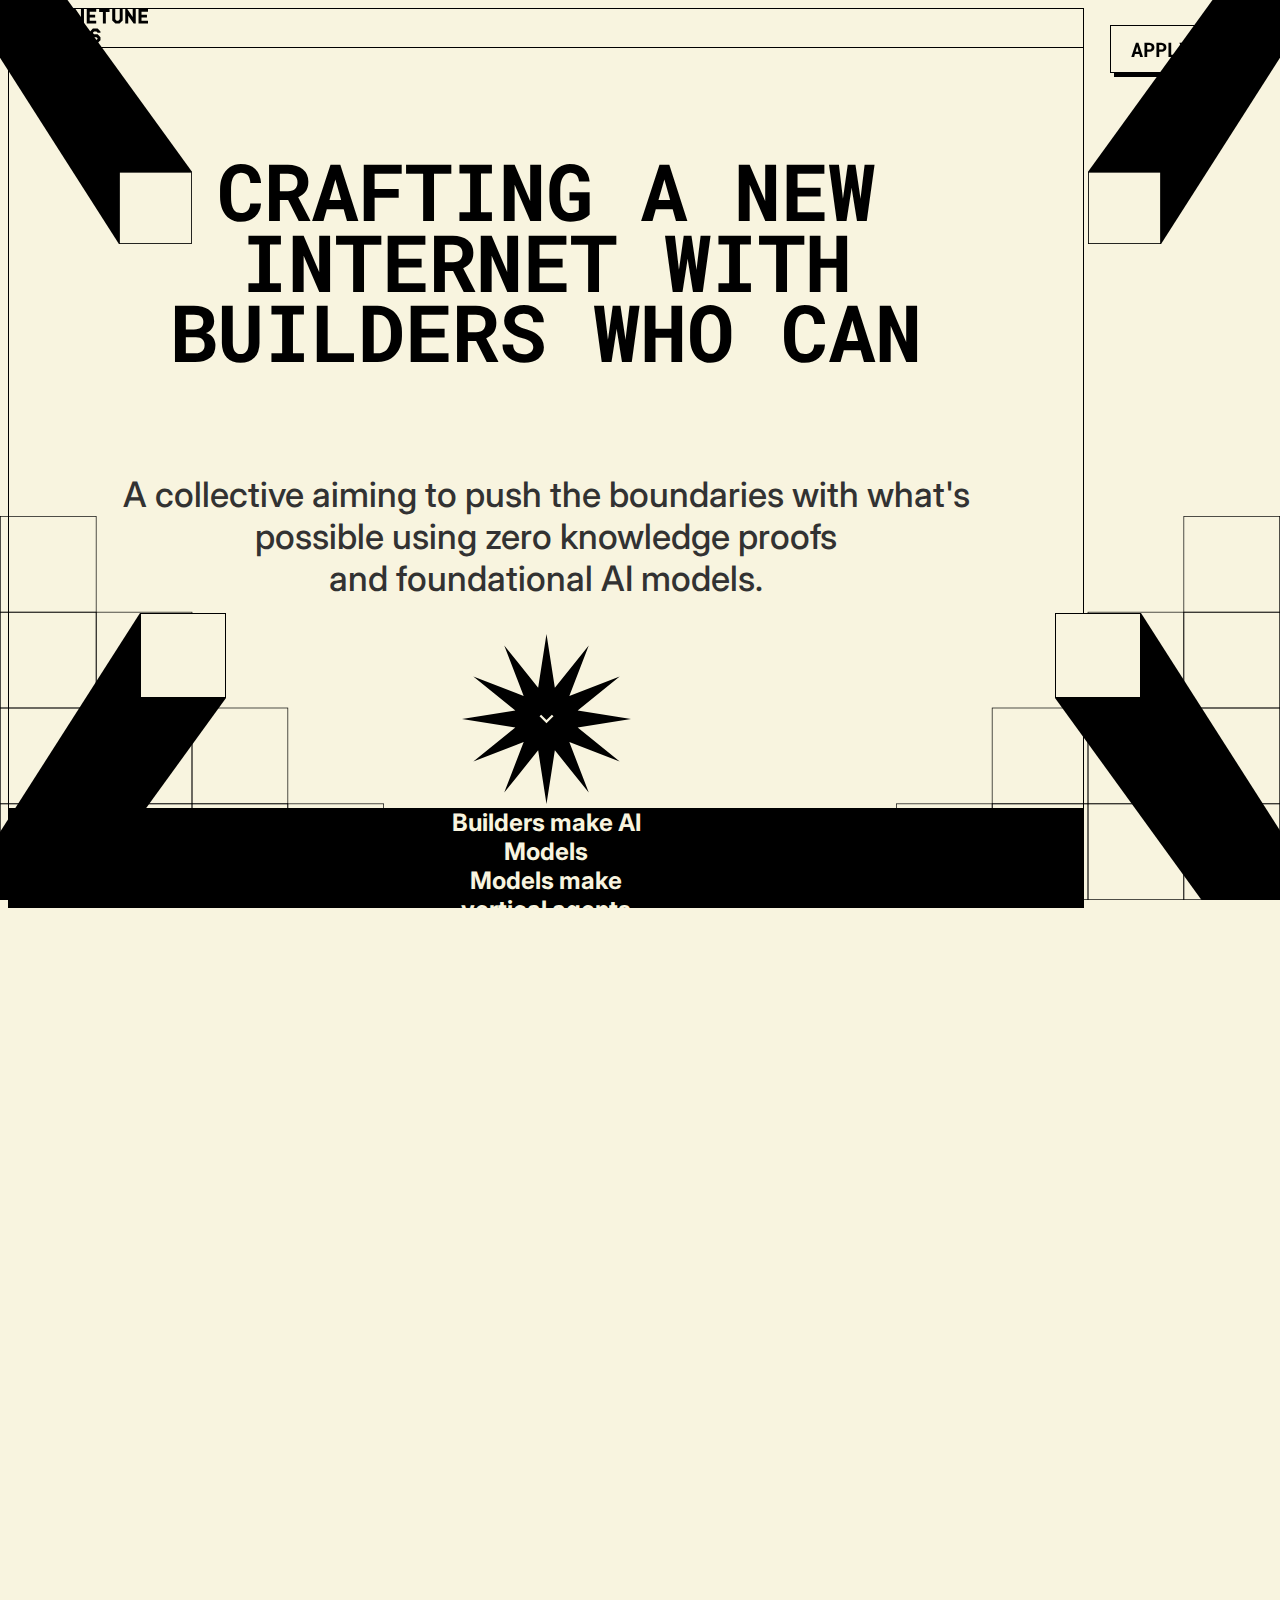
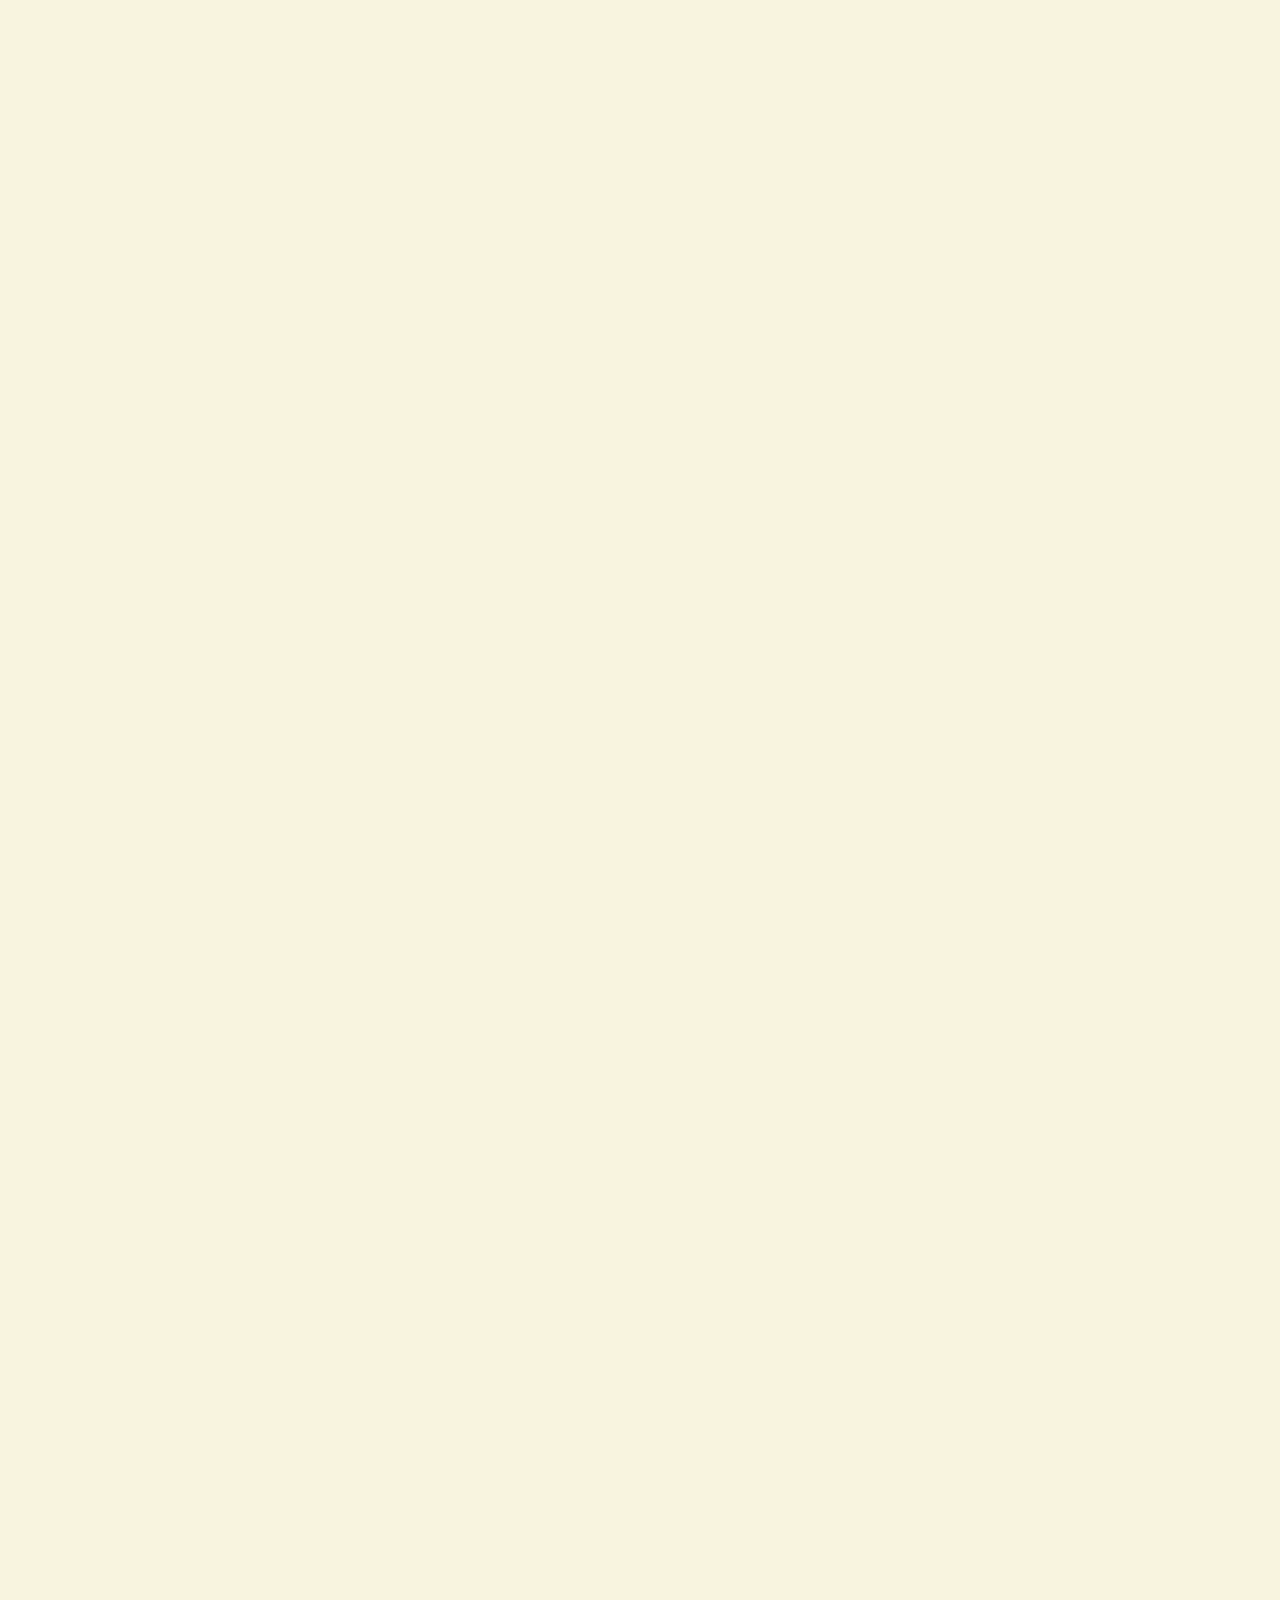
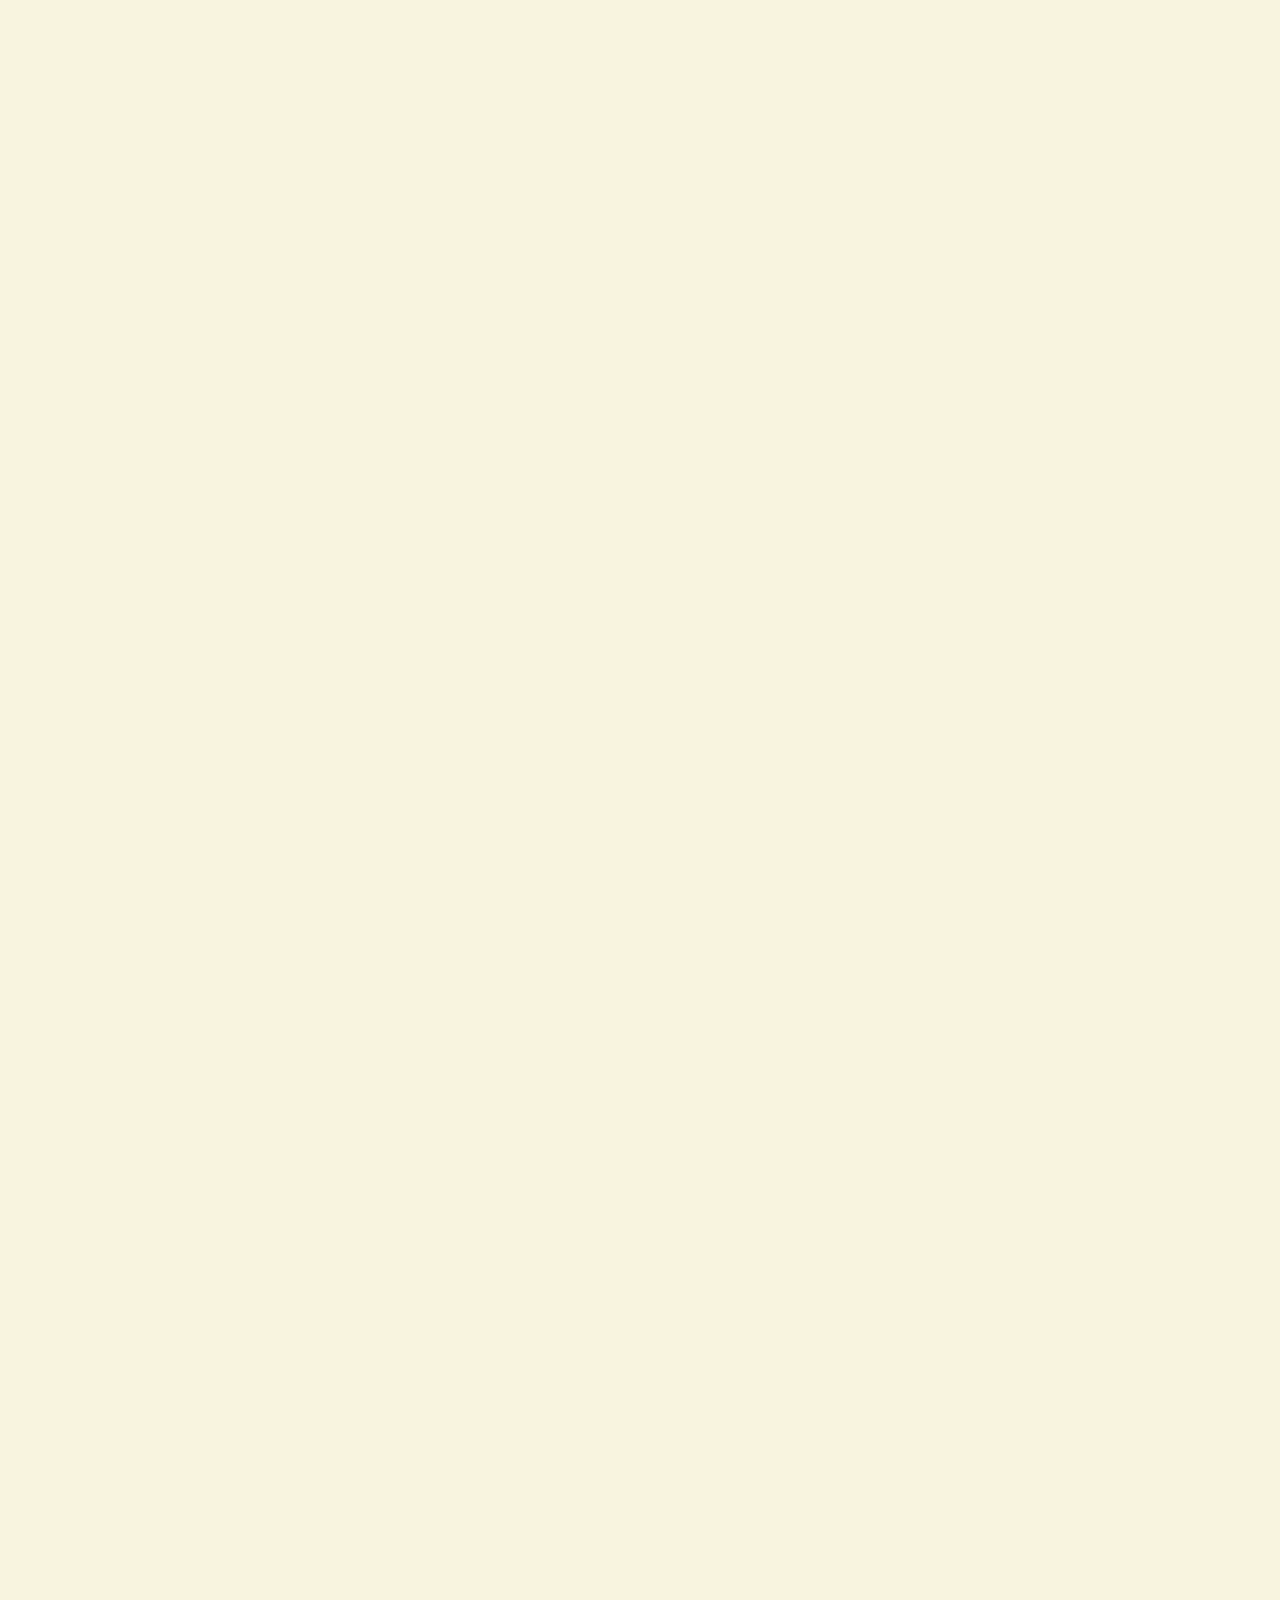
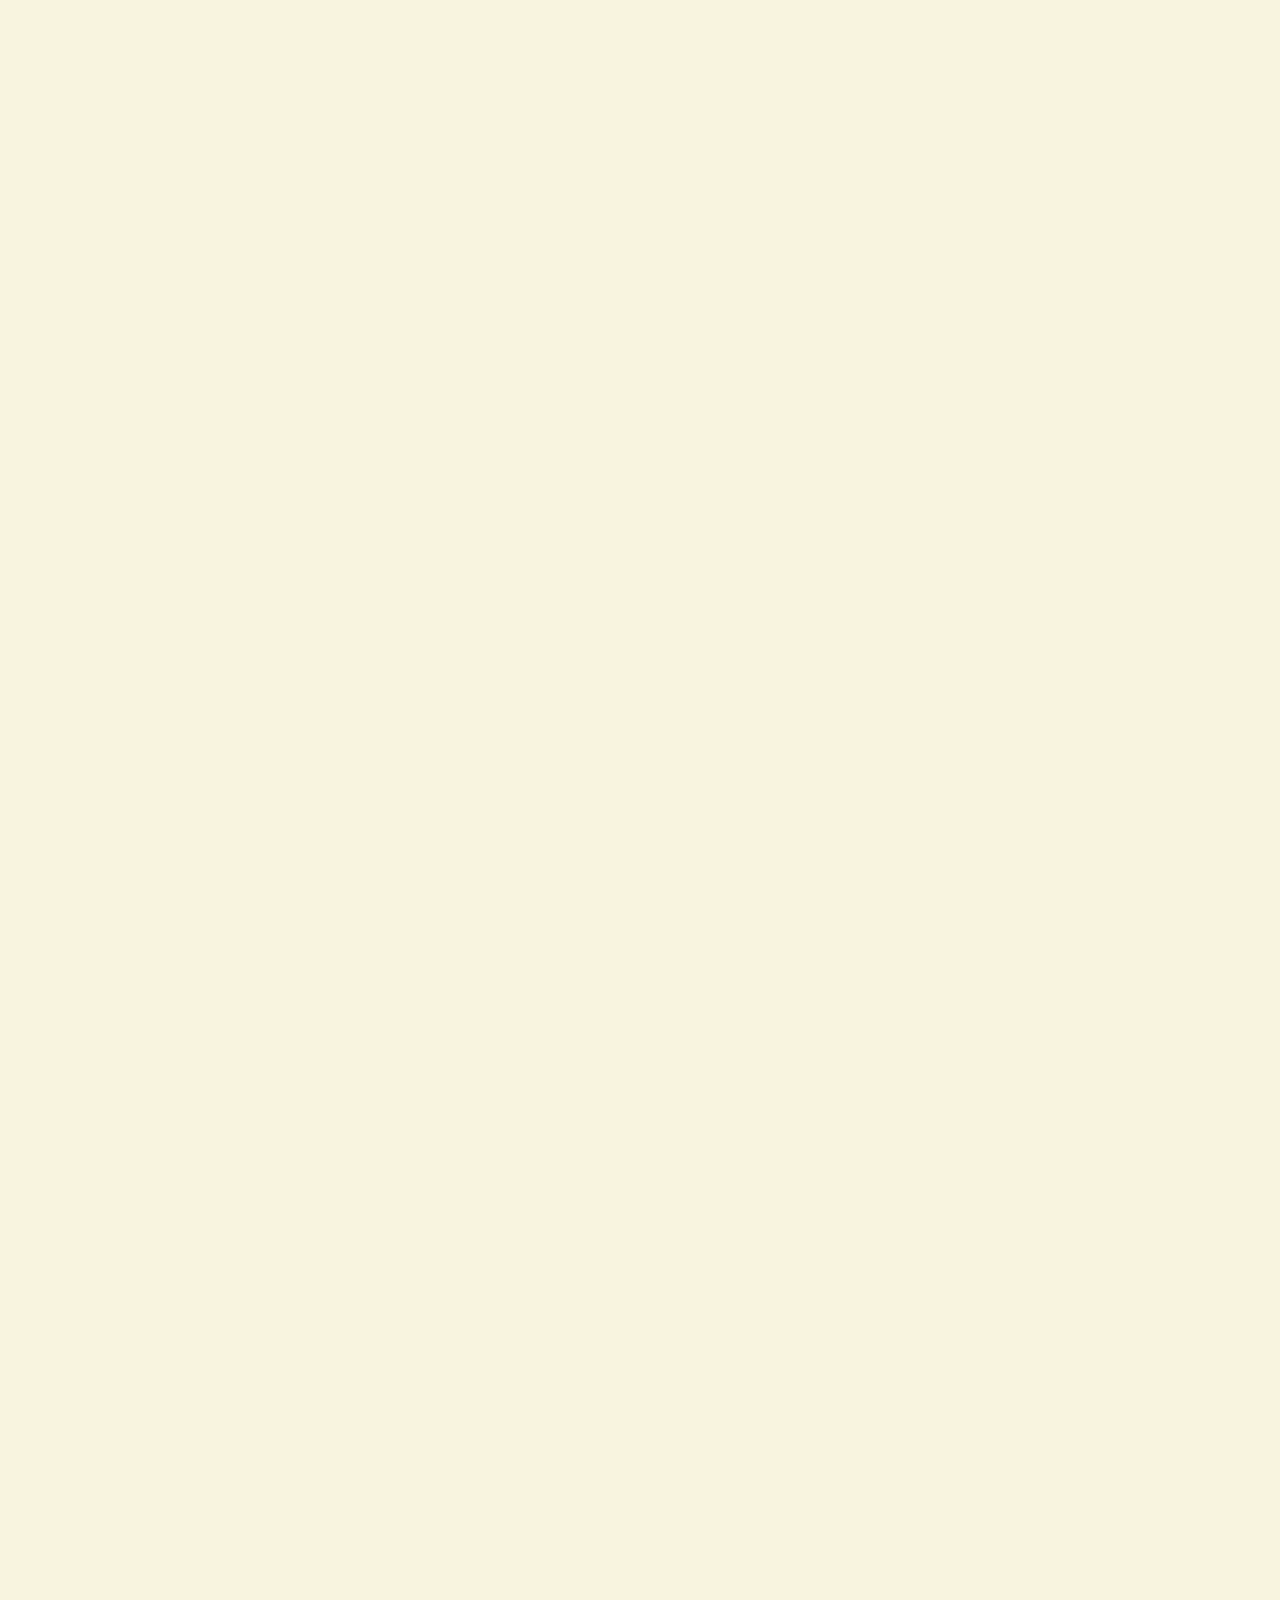
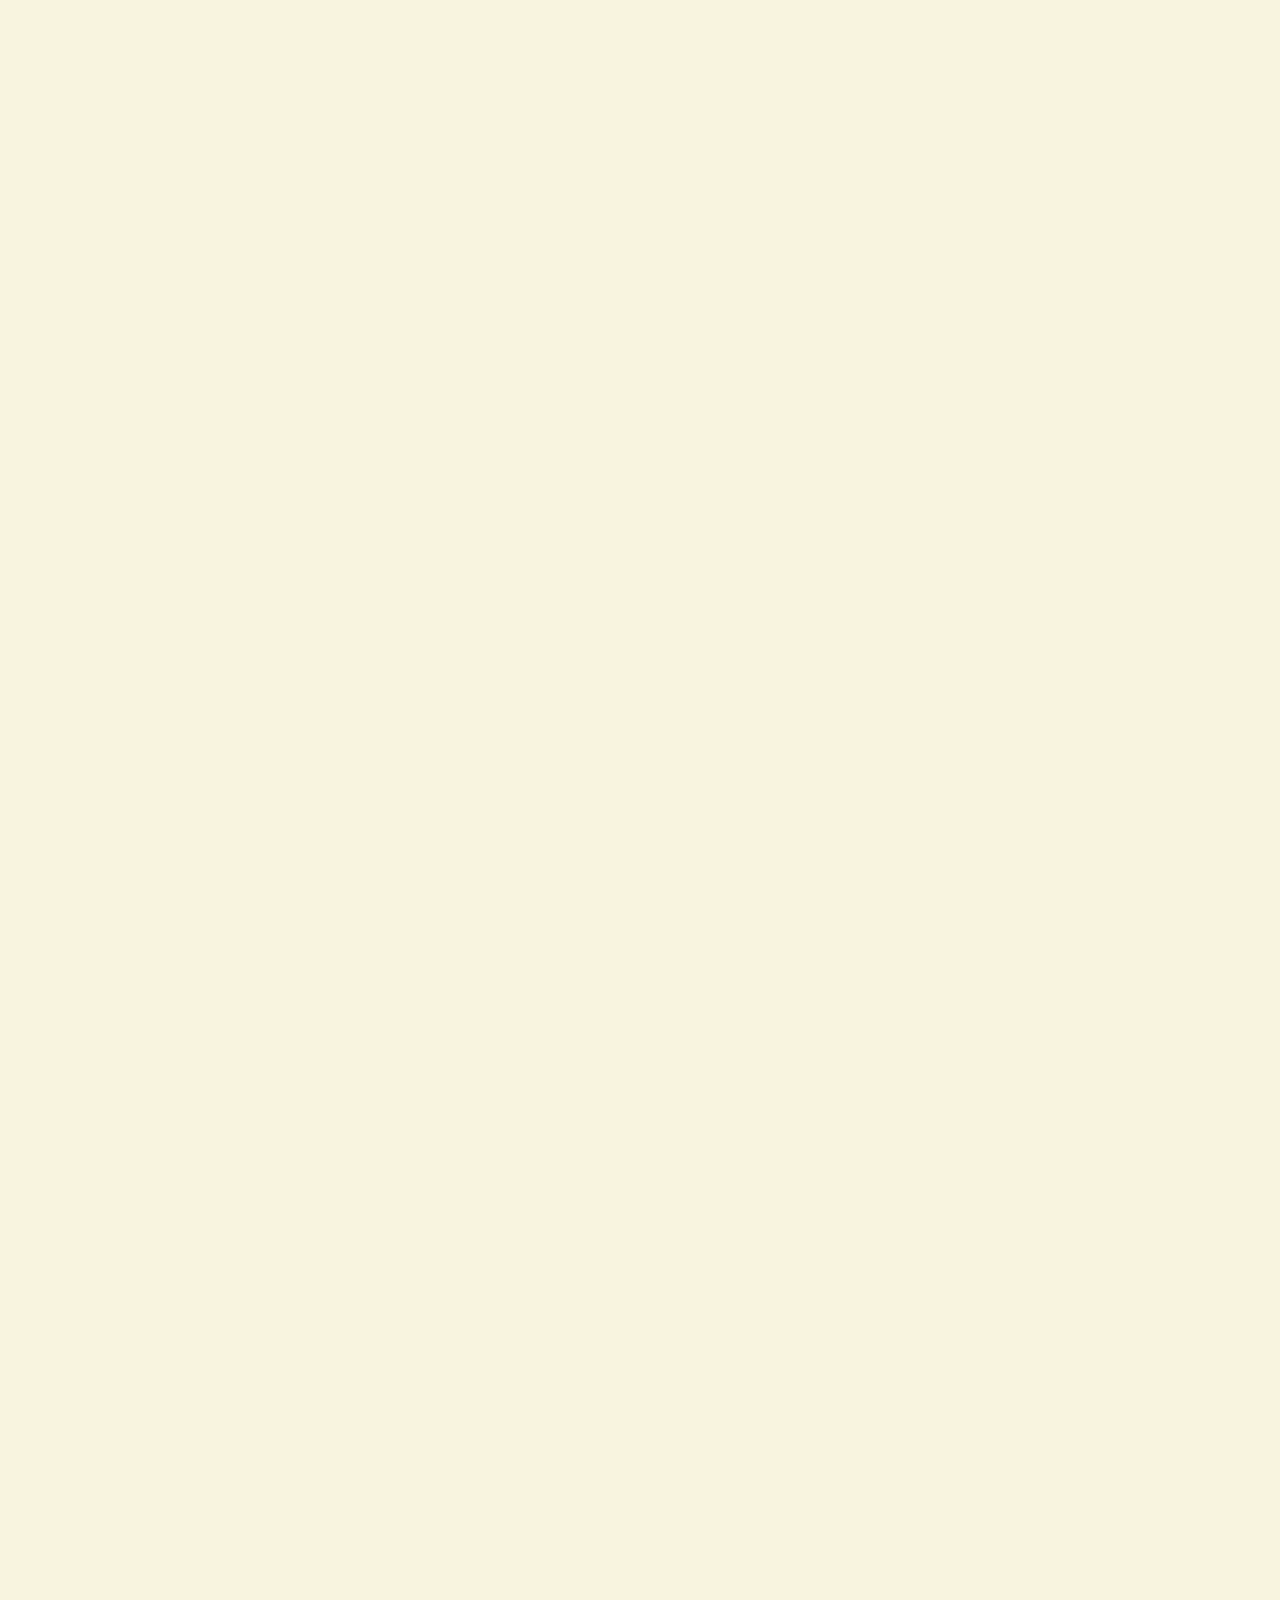
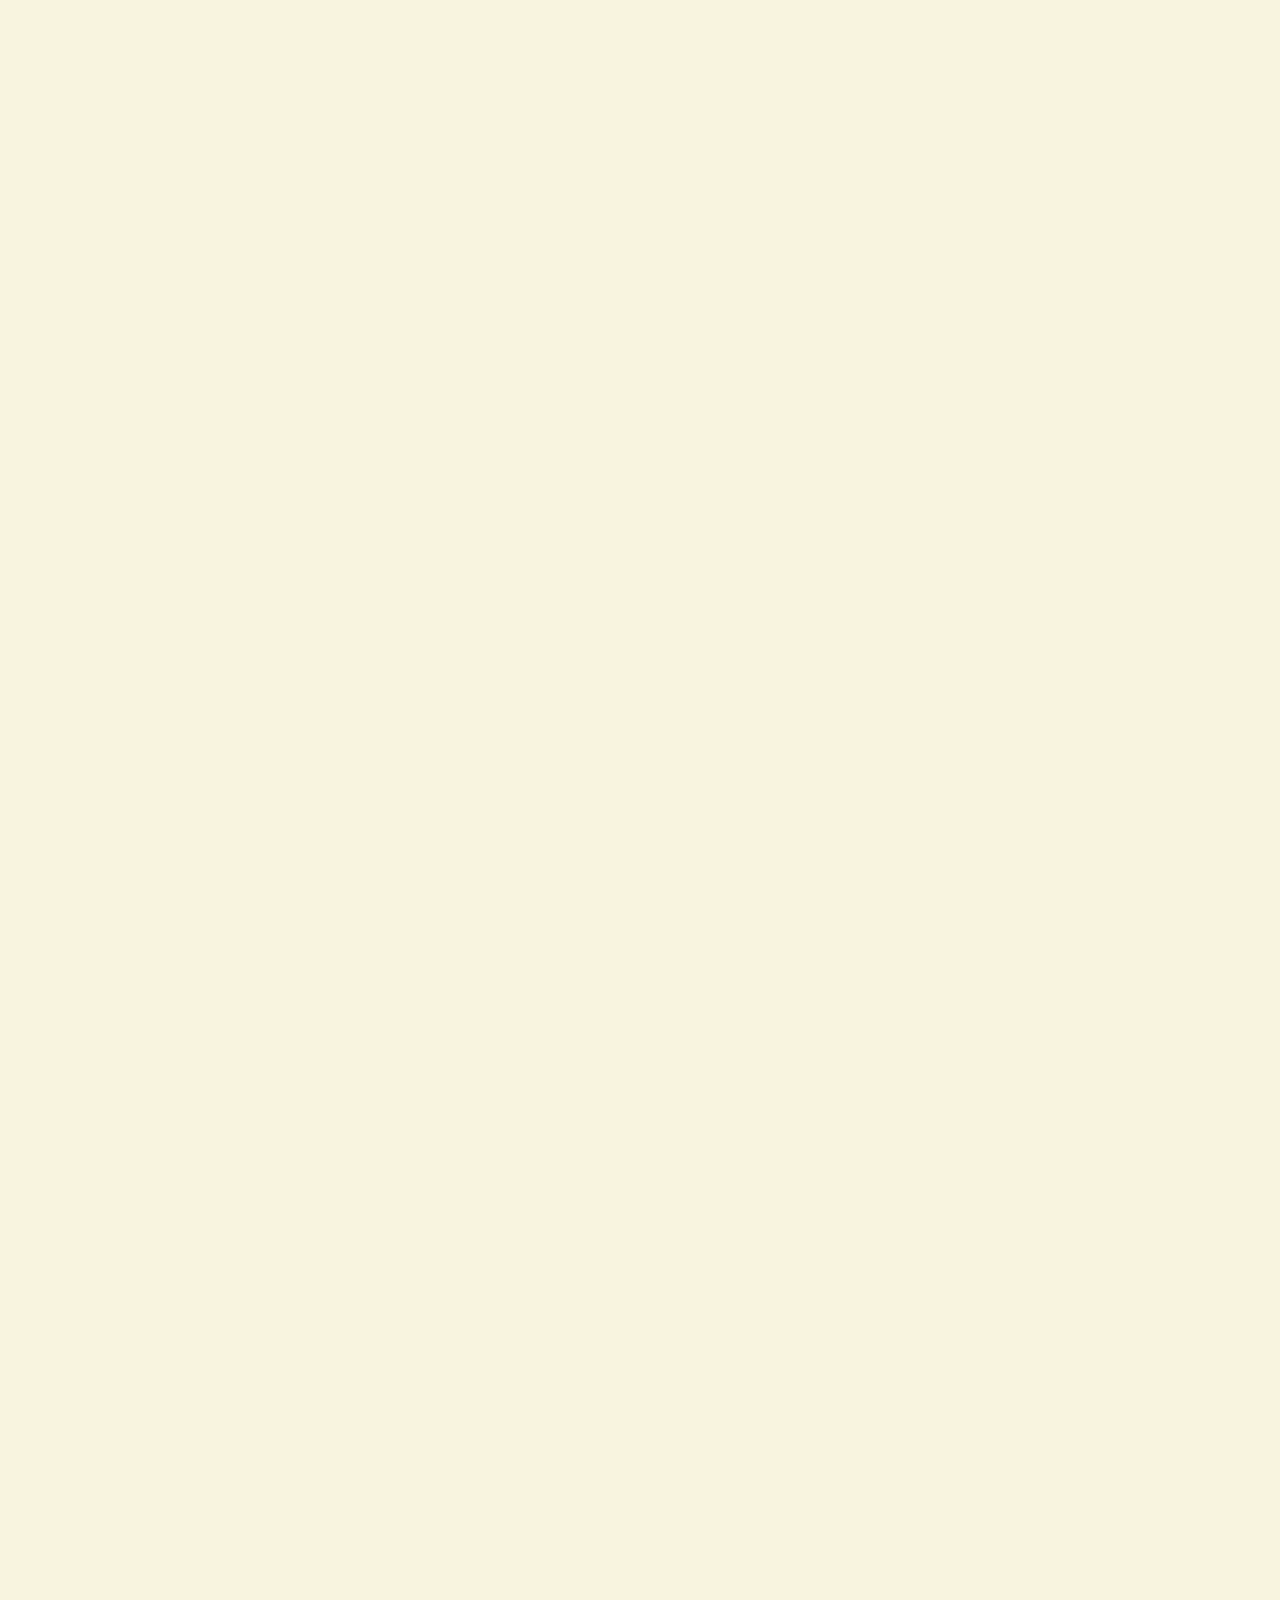
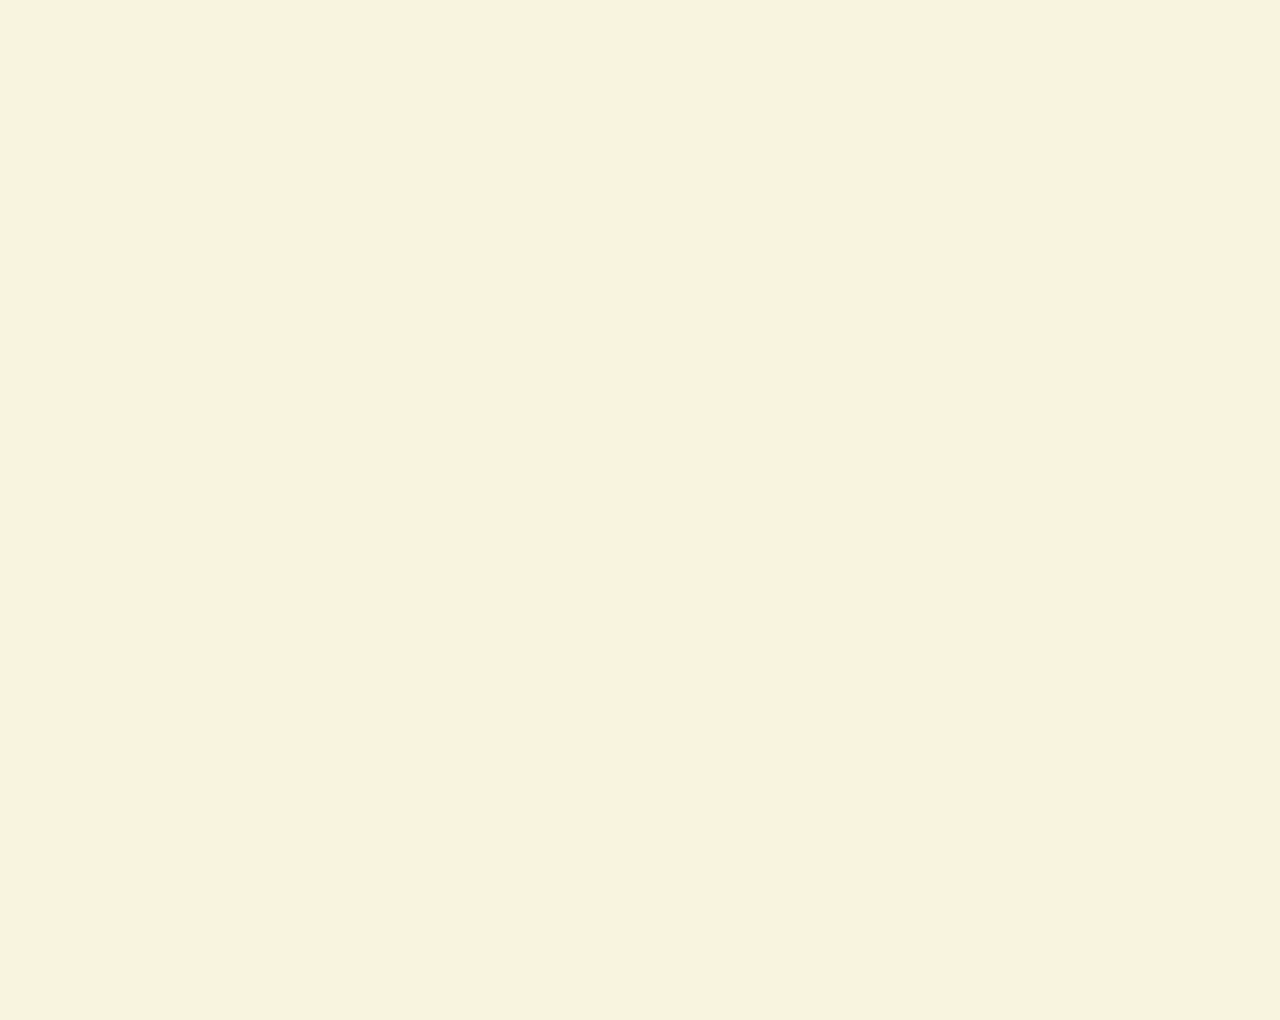
<file: final.html>
<!DOCTYPE html>
<html>

<head>
    <meta charset="UTF-8">
    <meta name="viewport" content="width=device-width, initial-scale=1.0">

    <!-- <link rel="stylesheet" href="globals.css" /> -->
    <!-- <link rel="stylesheet" href="style.css" /> -->

    <!-- animations css -->
    <!-- <link rel="stylesheet" href="./css/animation.css"> -->

    <!-- accordation -->
    <!-- cdn link for accordaation  -->
    <!-- font awsome cdn link -->
    <link rel="stylesheet" href="https://use.fontawesome.com/releases/v5.6.3/css/all.css"
        integrity="sha384-UHRtZLI+pbxtHCWp1t77Bi1L4ZtiqrqD80Kn4Z8NTSRyMA2Fd33n5dQ8lWUE00s/" crossorigin="anonymous">

    <!-- boottsrat version @4.2.1 -->
    <link rel="stylesheet" href="https://stackpath.bootstrapcdn.com/bootstrap/4.2.1/css/bootstrap.min.css"
        integrity="sha384-GJzZqFGwb1QTTN6wy59ffF1BuGJpLSa9DkKMp0DgiMDm4iYMj70gZWKYbI706tWS" crossorigin="anonymous">
    <!-- accordation css  -->
    <!-- <link rel="stylesheet" href="./css/accordation.css"> -->
    <link rel="stylesheet" href="style_new.css" />
    <link rel="stylesheet" href="./css/accordation.css">
    <link rel="stylesheet" href="./responsive.css">
</head>

<body>
    <main role="main" class="container-fluid">
        <div class="row">
            <div class="col-md-12">
                <img src="img/logo.svg" class="p-4" />
                <button class="apply-button apply-button-home"><span class="apply-button-text">Apply Now</span></button>
            </div><!-- /.row -->
        </div>

        <!-- section 2 : Crafting new section -->
        <div class="row">
            <div class="col-md-12">
                <img src="img/home-section/left-top-home.svg" class="left-top-home">
                <img src="img/home-section/right-top-home.svg" class="right-top-home">
                <img src="img/home-section/left-grid.svg" class="left-grid">
                <img src="img/home-section/right-grid.svg" class="right-grid">
                <div class="row hero p-5">
                    <div class="col-md-12">
                        <div class="main-heading">CRAFTING A NEW<br> INTERNET WITH<br> BUILDERS WHO CAN</div>
                        <p class="home-text">
                            A collective aiming to push the boundaries with what&#39;s<br> possible using zero knowledge
                            proofs <br />and
                            foundational AI models.
                        </p>
                        <div>
                            <img class="her0-section-stAr" src="img/home-section/newstar.svg" style="z-index: -1;" />
                            <!-- <img src="img/expand-more-7.png" style="position: relative;
                            z-index: 999;height: 50px;
                            left: -170px;" /> -->
                        </div>
                    </div>
                </div>
            </div>
        </div>
        <div class="row m-5 justify-content-center" style="justify-content: space-between!important;">
            <div class="col-md-3 m-4 p-4 black-box">
                <div class="box-content pb-4">Builders make AI<br> Models</div>
                <div>
                    <button class="tilt-button tilt-button-home tilt-effect" style="background-color: #67B0DB;"><span
                            class="tilt-button-text">STARTUPS</span></button>
                </div>
            </div>
            <div class="col-md-3 m-4 p-4 black-box">
                <div class="box-content pb-4">Models make<br> vertical agents</div>
                <div>
                    <button class="tilt-button tilt-button-home tilt-effect" style="background-color: #ECBF61;"><span
                            class="tilt-button-text">AGENTS</span></button>
                </div>
            </div>
            <div class="col-md-3 m-4 p-4 black-box">
                <div class="box-content pb-4">Vertical agents<br> create disruptive<br> companies</div>
                <div>
                    <button class="tilt-button tilt-button-home tilt-effect" style="background-color: #64A469;"><span
                            class="tilt-button-text">REPOS</span></button>
                </div>
            </div>
        </div>

        <div class="row justify-content-center track mb-5 pb-5"
            style="background-size: cover; background-image: url('img/group-LONG-SVG.svg');background-repeat: no-repeat;">
            <div class="col-md-12">
                <!-- <img src="img/group-LONG-SVG.svg" class="left-top-home w-100"> -->
                <img src="img/cutout/Saap-1.svg" class="mobile-track" />
                <div class="row mb-5 pt-5 road-section justify-content-center" style="margin-top: 30vh;"
                    id="box-1">
                    <div class="col-md-12 pt-5">
                        <div class="row mt-5 pt-5">
                            <div class="col-md-6 justify-content-center align-items-center">
                                <button class="tilt-button tilt-button-home mt-5 mb-5"
                                    style="background-color:#67B0DB!important;"><span
                                        class="tilt-button-text">STARTUP</span></button>

                                <p class="mid-font">
                                    We partner with startups who are working on verticalizing AI to specific problems
                                </p>
                            </div>
                            <div class="col-md-6">
                                <div class="image-block">
                                    <img src="img/Finetune GG - DEV-2/Rectangle 73.png" />
                                </div>
                            </div>
                        </div>
                    </div>
                </div>

                <img src="img/cutout/Saap-2.svg" class="mobile-track" />
                <div class="row m-5 pt-5 road-section justify-content-center" id="box-2">
                    <div class="col-md-12 pt-5">
                        <div class="row mt-5 pt-5">

                            <div class="col-md-6 align-items-right justify-content-right">
                                <div class="image-block float-right">
                                    <img src="img/Finetune GG - DEV-2/Rectangle 72.png" />
                                </div>
                            </div>
                            <div class="col-md-6 justify-content-center align-items-center">
                                <button class="tilt-button tilt-button-home mt-5 mb-5"
                                    style="background-color:#ECBF61!important;"><span
                                        class="tilt-button-text">AGENTS</span></button>

                                <p class="mid-font">
                                    We identify and work with these firms to create robust AI agents
                                </p>
                            </div>
                        </div>
                    </div>
                </div>

                <img src="img/cutout/Saap-3.svg" class="mobile-track" />
                <div class="row m-5 pt-5 road-section justify-content-center" id="box-3">
                    <div class="col-md-12 pt-5">
                        <div class="row mt-5 pt-5">
                            <div class="col-md-6 pt-2 justify-content-center align-items-center">
                                <button class="tilt-button tilt-button-home mt-5 mb-5"
                                    style="background-color:#64A469!important;"><span
                                        class="tilt-button-text">REPOS</span></button>

                                <p class="mid-font">
                                    We then make these agents specific to an industry and a problem worth solving
                                </p>
                            </div>
                            <div class="col-md-6">
                                <div class="image-block">
                                    <img src="img/Finetune GG - DEV-2/Rectangle 74.png" />
                                </div>
                            </div>
                        </div>
                    </div>
                </div>

                <img src="img/cutout/Saap-4.svg" class="mobile-track" />
            </div>
        </div>
        <div class="row shipping mt-5">
            <div class="col-md-12">
                <div class=" heading sectional-heading">YOU’D BE <BR> SHIPPING WITH</div>

                <div class="container mb-5">

                    <div class="row justify-content-center ">

                        <div class="col-md-4">
                            <div class="card mb-4 box-shadow">
                                <img class="card-img-top" src="img/client/PNG/Polygon.png" data-holder-rendered="true"
                                    style="width: 100%; display: block;">
                            </div>
                        </div>
                        <div class="col-md-4">
                            <div class="card mb-4 box-shadow">
                                <img class="card-img-top" src="img/client/PNG/STabilty ai.png"
                                    data-holder-rendered="true" style="width: 100%; display: block;">
                            </div>
                        </div>
                        <div class="col-md-4">
                            <div class="card mb-4 box-shadow">
                                <img class="card-img-top" src="img/client/PNG/The Product Folks.png"
                                    data-holder-rendered="true" style="width: 100%; display: block;">
                            </div>
                        </div>
                        <div class="col-md-4">
                            <div class="card mb-4 box-shadow">
                                <img class="card-img-top" src="img/client/PNG/Builders Tribe.png"
                                    data-holder-rendered="true" style="width: 100%; display: block;">
                            </div>
                        </div>
                        <div class="col-md-4">
                            <div class="card mb-4 box-shadow">
                                <img class="card-img-top" src="img/client/PNG/Symbolic capital.png"
                                    data-holder-rendered="true" style="width: 100%; display: block;">
                            </div>
                        </div>
                        <div class="col-md-4">
                            <div class="card mb-4 box-shadow">
                                <img class="card-img-top" src="img/client/PNG/Nexus.png" data-holder-rendered="true"
                                    style="width: 100%; display: block;">
                            </div>
                        </div>
                        <div class="col-md-4">
                            <div class="card mb-4 box-shadow">
                                <img class="card-img-top" src="img/client/PNG/Matrix.png" data-holder-rendered="true"
                                    style="width: 100%; display: block;">
                            </div>
                        </div>
                        <div class="col-md-4">
                            <div class="card mb-4 box-shadow">
                                <img class="card-img-top" src="img/client/PNG/Beenext.png" data-holder-rendered="true"
                                    style="width: 100%; display: block;">
                            </div>
                        </div>
                        <div class="col-md-4">
                            <div class="card mb-4 box-shadow">
                                <img class="card-img-top" src="img/client/PNG/AngelList.png" data-holder-rendered="true"
                                    style="width: 100%; display: block;">
                            </div>
                        </div>
                        <div class="col-md-4">
                            <div class="card mb-4 box-shadow">
                                <img class="card-img-top" src="img/client/PNG/Station 3.png" data-holder-rendered="true"
                                    style="width: 100%; display: block;">
                            </div>
                        </div>

                    </div>
                </div>
            </div>
        </div>
        <div class="row">
            <div class="col-md-12">
                <div class=" heading sectional-heading" style="color: #000 !important;">WHY JOIN US?</div>

                <div class="container">

                    <div class="row justify-content-center">

                        <div class="col-md-12 image-block-2 mb-5 p-5">
                            <div class="join-content">
                                <span style="font-weight: 700;"> Founder-Focused: </span> At Finetune, we&#39;re more
                                than just an
                                accelerator; we&#39;re your partners.
                                We immerse ourselves in
                                the nuances of your venture, working side-by-side with you across coding, designing,
                                strategising, and
                                market-launching, ensuring that your vision translates into tangible results.
                            </div>
                        </div>
                    </div>
                    <div class="row justify-content-center">

                        <div class="col-md-12 image-block-2 mb-5 p-5">
                            <div class="join-content">
                                <span style="font-weight: 700;"> Frontier Forward: </span> Welcome to an incubator that
                                doesn’t just accommodate wild ideas but thrives on them. Our commitment? Building
                                groundbreaking solutions at the confluence of zero-knowledge proofs and foundational AI
                                models, particularly in verticals ripe for innovation.
                            </div>
                        </div>
                    </div>
                    <div class="row justify-content-center">

                        <div class="col-md-12 image-block-2 mb-5 p-5">
                            <div class="join-content">
                                <span style="font-weight: 700;"> Funding Fit: </span> Beyond nurturing your project, we
                                bridge you to your market. Our goal? Equip you with invaluable customer insights, user
                                feedback, and the right funding opportunities, whether it's a robust term sheet or a
                                grant that lets you dive deeper into your passion.
                            </div>
                        </div>
                    </div>
                </div>
            </div>
        </div>


    </main>
    <div class="row shipping pt-5 pb-5">
        <div class="container-fluid">
            <div class="row pt-5">
                <div class="col-md-2">
                    <div class=" heading sectional-heading" style="margin-top: 0px!important;">FAQ</div>
                </div>
                <div class="col-md-10 col-sm-10">
                    <div id="main">
                        <div class="accordion" id="faq">
                            <!-- accordation 1 : why choose -->
                            <div class="card">
                                <div class="card-header" id="faqhead1">
                                    <a href="#" class="btn btn-header-link faq-card-head" data-toggle="collapse"
                                        data-target="#faq1" aria-expanded="true" aria-controls="faq1">Why choose
                                        Finetune
                                        Labs? Any hidden conditions?</a>
                                </div>
                                <div id="faq1" class="collapse show" aria-labelledby="faqhead1" data-parent="#faq">
                                    <div class="card-body faq-card-head-content">
                                        Finetune Labs supports startups in AI and zk technologies. We provide funding, a
                                        committed team, and a go-to-market strategy. We're transparent, with no hidden
                                        terms.
                                    </div>
                                </div>
                            </div>

                            <!-- accordation 2 : who's eligible -->
                            <div class="card">
                                <div class="card-header" id="faqhead2">
                                    <a href="#" class="btn btn-header-link collapsed faq-card-head"
                                        data-toggle="collapse" data-target="#faq2" aria-expanded="true"
                                        aria-controls="faq2">Who's eligible for the
                                        Finetune Labs program?</a>
                                </div>
                                <div id="faq2" class="collapse" aria-labelledby="faqhead2" data-parent="#faq">
                                    <div class="card-body faq-card-head-content">
                                        Finetune
                                    </div>
                                </div>
                            </div>

                            <!-- accordation 3 : which initiatives -->
                            <div class="card">
                                <div class="card-header" id="faqhead4">
                                    <a href="#" class="btn btn-header-link collapsed faq-card-head"
                                        data-toggle="collapse" data-target="#faq4" aria-expanded="true"
                                        aria-controls="faq4">Which initiatives are
                                        you interested in?</a>
                                </div>
                                <div id="faq4" class="collapse" aria-labelledby="faqhead4" data-parent="#faq">
                                    <div class="card-body faq-card-head-content">
                                        Finetune
                                    </div>
                                </div>
                            </div>
                            <!-- accordation 4 : which initiatives -->
                            <div class="card">
                                <div class="card-header" id="faqhead4">
                                    <a href="#" class="btn btn-header-link collapsed faq-card-head"
                                        data-toggle="collapse" data-target="#faq4" aria-expanded="true"
                                        aria-controls="faq4">Do participants invest
                                        capital?</a>
                                </div>
                                <div id="faq4" class="collapse" aria-labelledby="faqhead4" data-parent="#faq">
                                    <div class="card-body faq-card-head-content">
                                        Finetune
                                    </div>
                                </div>
                            </div>
                            <!-- accordation 5 : which initiatives -->
                            <div class="card">
                                <div class="card-header" id="faqhead5">
                                    <a href="#" class="btn btn-header-link collapsed faq-card-head"
                                        data-toggle="collapse" data-target="#faq5" aria-expanded="true"
                                        aria-controls="faq5">Is the program
                                        remote?</a>
                                </div>
                                <div id="faq5" class="collapse" aria-labelledby="faqhead5" data-parent="#faq">
                                    <div class="card-body faq-card-head-content">
                                        Finetune
                                    </div>
                                </div>
                            </div>
                            <!-- accordation 6 : which initiatives -->
                            <div class="card">
                                <div class="card-header" id="faqhead5">
                                    <a href="#" class="btn btn-header-link collapsed faq-card-head"
                                        data-toggle="collapse" data-target="#faq5" aria-expanded="true"
                                        aria-controls="faq5">Is Finetune Labs an
                                        accelerator?</a>
                                </div>
                                <div id="faq5" class="collapse" aria-labelledby="faqhead5" data-parent="#faq">
                                    <div class="card-body faq-card-head-content">
                                        Finetune
                                    </div>
                                </div>
                            </div>
                            <!-- accordation 7 : which initiatives -->
                            <div class="card">
                                <div class="card-header" id="faqhead7">
                                    <a href="#" class="btn btn-header-link collapsed faq-card-head"
                                        data-toggle="collapse" data-target="#faq7" aria-expanded="true"
                                        aria-controls="faq7">Is this an online
                                        class?</a>
                                </div>
                                <div id="faq7" class="collapse" aria-labelledby="faqhead7" data-parent="#faq">
                                    <div class="card-body faq-card-head-content">
                                        Finetune
                                    </div>
                                </div>
                            </div>
                            <div class="bottom-cta p-4">
                                <p class="faq-card-head">Have more questions?</p>
                                <p class="faq-card-head-content">Email us at [contact@finetunelabs.com]. We'll respond
                                    promptly (pun intended)
                                </p>
                            </div>
                        </div>

                    </div>
                </div>
            </div>
        </div>
    </div>
    <div class="row footer">

        <div class="col-md-12">
            <img src="img/bottom/Bottom-Left.svg" class="left-grid-bottom">
            <img src="img/bottom/Bottom-Right.svg" class="right-grid-bottom">
            <div class="container">
                <div class="heading sectional-heading justify-content-center align-items-center"
                    style="color: #000 !important;">
                    <div class="box" style="display: block;margin-left: auto;margin-right: auto;">APPLY TO CHECKOUT 1
                    </div>
                </div>
                <div class="row email-bar justify-content-center">

                    <div class="col-md-12 email mb-5 p-5">
                        <div class="join-content form-bottom" style="color:#f8f4df!important;">
                            <div style="font-weight: 700;">Email ID</div>
                            <div class="input-email">
                                <input type="text" placeholder="Enter your mail" class="email-input"> <button
                                    class="apply-button"><span class="apply-button-text">APPLY</span></button>
                            </div>
                        </div>
                    </div>
                </div>
                <div class="justify-content-center align-items-center pb-5" style="color: #000 !important;">
                    <div class="box"
                        style="display: block;padding-left:5%;padding-right: 5%;margin-left: auto;margin-right: auto; border:0px;">
                        © 2023 Finetune Labs
                    </div>
                </div>
            </div>
        </div>
    </div>

    <script src="https://code.jquery.com/jquery-3.3.1.slim.min.js"></script>
    <script src="https://cdnjs.cloudflare.com/ajax/libs/popper.js/1.14.6/umd/popper.min.js"></script>
    <script src="https://stackpath.bootstrapcdn.com/bootstrap/4.2.1/js/bootstrap.min.js"></script>
</body>

</html>
</file>
<file: style.css>
.final {
  background-color: #f8f4df;
  display: flex;
  flex-direction: row;
  justify-content: center;
  width: 100%;
}

.final .div {
  background-color: #f8f4df;
  overflow: hidden;
  width: 1440px;
  height: 8404px;
  position: relative;
}

.final .overlap {
  position: absolute;
  width: 1361px;
  height: 6446px;
  top: 0;
  left: 0;
}

.final .group {
  position: absolute;
  width: 1311px;
  height: 3111px;
  top: 1395px;
  left: 0;
}

.final .star {
  position: absolute;
  width: 150px;
  height: 150px;
  top: 1667px;
  left: 980px;
}

.final .img {
  position: relative;
  width: 278px;
  height: 278px;
  top: 675px;
  left: 582px;
}
.final .img:hover{
  transition: 0.5s all ease;
  transform: scale(0.8) rotate(25deg);
}
.final .star-2 {
  position: absolute;
  width: 150px;
  height: 150px;
  top: 2537px;
  left: 323px;
}

.final .star-3 {
  position: absolute;
  width: 150px;
  height: 150px;
  top: 3386px;
  left: 980px;
}

.final .crafting-a-new {
  position: absolute;
  width: 908px;
  top: 236px;
  left: 266px;
  font-family: "Roboto Mono", Helvetica;
  font-weight: 700;
  color: #000000;
  font-size: 79px;
  text-align: center;
  letter-spacing: 0;
  line-height: 70.2px;
}

.final .a-collective-aiming {
  position: absolute;
  width: 912px;
  top: 515px;
  left: 264px;
  font-family: "Inter", Helvetica;
  font-weight: 500;
  color: #313131;
  font-size: 35px;
  text-align: center;
  letter-spacing: 0;
  line-height: normal;
}

.final .line {
  width: 1280px;
  height: 1px;
  top: 113px;
  left: 80px;
  position: absolute;
  object-fit: cover;
}

.final .line-2 {
  width: 1px;
  height: 6446px;
  top: 0;
  left: 1360px;
  position: absolute;
  object-fit: cover;
}

.final .group-2 {
  position: absolute;
  width: 561px;
  height: 561px;
  top: 463px;
  left: 80px;
}

.final .rectangle {
  position: absolute;
  width: 1281px;
  height: 1054px;
  top: 4356px;
  left: 80px;
  background-color: #000000;
}

.final .square {
  position: absolute;
  width: 561px;
  height: 561px;
  top: 463px;
  left: 800px;
}

.final .group-3 {
  position: absolute;
  width: 226px;
  height: 287px;
  top: 113px;
  left: 1134px;
}

.final .overlap-wrapper {
  position: absolute;
  width: 226px;
  height: 287px;
  top: 113px;
  left: 80px;
  transform: rotate(180deg);
}

.final .overlap-group {
  position: relative;
  height: 287px;
}

.final .vector {
  position: absolute;
  width: 226px;
  height: 287px;
  top: 0;
  left: 0;
  transform: rotate(-180deg);
}

.final .rectangle-2 {
  position: absolute;
  width: 86px;
  height: 85px;
  top: 0;
  left: 0;
  transform: rotate(-180deg);
}

.final .you-d-be-shipping {
  position: absolute;
  width: 569px;
  top: 4443px;
  left: 435px;
  font-family: "Roboto Mono", Helvetica;
  font-weight: 700;
  color: #fff3d6;
  font-size: 64px;
  text-align: center;
  letter-spacing: 0;
  line-height: 56.9px;
}

.final .overlap-group-wrapper {
  position: absolute;
  width: 332px;
  height: 112px;
  top: 4645px;
  left: 151px;
}

.final .overlap-2 {
  position: relative;
  height: 112px;
}

.final .white-wordmark {
  position: absolute;
  width: 198px;
  height: 48px;
  top: 32px;
  left: 67px;
}

.final .rectangle-3 {
  position: absolute;
  width: 332px;
  height: 112px;
  top: 0;
  left: 0;
  border: 1px solid;
  border-color: #fff3d6;
}

.final .div-wrapper {
  position: absolute;
  width: 332px;
  height: 112px;
  top: 4823px;
  left: 151px;
}

.final .afw {
  position: absolute;
  width: 105px;
  height: 51px;
  top: 30px;
  left: 103px;
  object-fit: cover;
}

.final .group-4 {
  position: absolute;
  width: 332px;
  height: 112px;
  top: 4998px;
  left: 151px;
}

.final .img-2 {
  position: absolute;
  width: 144px;
  height: 40px;
  top: 30px;
  left: 92px;
}

.final .group-5 {
  position: absolute;
  width: 332px;
  height: 112px;
  top: 4823px;
  left: 550px;
}

.final .dsf {
  position: absolute;
  width: 130px;
  height: 62px;
  top: 25px;
  left: 95px;
  object-fit: cover;
}

.final .group-6 {
  position: absolute;
  width: 332px;
  height: 112px;
  top: 4998px;
  left: 550px;
}

.final .frame {
  position: absolute;
  width: 228px;
  height: 25px;
  top: 40px;
  left: 56px;
  background-image: url(./img/dsbgf-1.svg);
  background-size: cover;
  background-position: 50% 50%;
}

.final .group-7 {
  position: absolute;
  width: 332px;
  height: 197px;
  top: 4955px;
  left: 950px;
}

.final .overlap-3 {
  position: relative;
  height: 197px;
}

.final .angellist-logo {
  position: absolute;
  width: 197px;
  height: 197px;
  top: 0;
  left: 67px;
}

.final .rectangle-4 {
  position: absolute;
  width: 332px;
  height: 112px;
  top: 43px;
  left: 0;
  border: 1px solid;
  border-color: #fff3d6;
}

.final .f-wrapper {
  position: absolute;
  width: 332px;
  height: 112px;
  top: 4645px;
  left: 550px;
  border: 1px solid;
  border-color: #fff3d6;
}

.final .f {
  position: absolute;
  width: 163px;
  height: 54px;
  top: 26px;
  left: 84px;
  object-fit: cover;
}

.final .group-8 {
  position: absolute;
  width: 332px;
  height: 129px;
  top: 4636px;
  left: 950px;
}

.final .overlap-4 {
  position: relative;
  height: 129px;
}

.final .rectangle-5 {
  position: absolute;
  width: 332px;
  height: 112px;
  top: 9px;
  left: 0;
  border: 1px solid;
  border-color: #fff3d6;
}

.final .dsvg {
  position: absolute;
  width: 129px;
  height: 129px;
  top: 0;
  left: 115px;
  object-fit: cover;
}

.final .ds-vb-wrapper {
  position: absolute;
  width: 332px;
  height: 112px;
  top: 4823px;
  left: 950px;
  border: 1px solid;
  border-color: #fff3d6;
}

.final .ds-vb {
  position: absolute;
  width: 117px;
  height: 42px;
  top: 34px;
  left: 106px;
  object-fit: cover;
}

.final .station-wrapper {
  position: absolute;
  width: 332px;
  height: 112px;
  top: 5166px;
  left: 550px;
  border: 1px solid;
  border-color: #fff3d6;
}

.final .station {
  position: absolute;
  width: 229px;
  height: 53px;
  top: 28px;
  left: 51px;
  object-fit: cover;
}

.final .rectangle-6 {
  position: absolute;
  width: 254px;
  height: 42px;
  top: 1776px;
  left: 195px;
  background-color: #000000;
  transform: rotate(0.04deg);
}

.final .rectangle-7 {
  position: absolute;
  width: 254px;
  height: 42px;
  top: 2635px;
  left: 851px;
  background-color: #000000;
  transform: rotate(0.04deg);
}

.final .rectangle-8 {
  position: absolute;
  width: 254px;
  height: 42px;
  top: 3488px;
  left: 204px;
  background-color: #000000;
  transform: rotate(0.04deg);
}

.final .rectangle-9 {
  position: absolute;
  width: 254px;
  height: 42px;
  top: 1772px;
  left: 192px;
  background-color: #67b0db;
  border: 1px solid;
  border-color: #000000;
  transform: rotate(0.04deg);
}

.final .rectangle-10 {
  position: absolute;
  width: 254px;
  height: 42px;
  top: 2631px;
  left: 848px;
  background-color: #ecbf61;
  border: 1px solid;
  border-color: #000000;
  transform: rotate(0.04deg);
}

.final .rectangle-11 {
  position: absolute;
  width: 254px;
  height: 42px;
  top: 3484px;
  left: 201px;
  background-color: #64a469;
  border: 1px solid;
  border-color: #000000;
  transform: rotate(0.04deg);
}

.final .startup {
  position: absolute;
  width: 248px;
  top: 1778px;
  left: 195px;
  transform: rotate(0.13deg);
  font-family: "Inter", Helvetica;
  font-weight: 700;
  color: #000000;
  font-size: 24px;
  text-align: center;
  letter-spacing: 0;
  line-height: normal;
}

.final .agents {
  width: 248px;
  top: 2637px;
  left: 851px;
  transform: rotate(0.13deg);
  position: absolute;
  font-family: "Inter", Helvetica;
  font-weight: 700;
  color: #000000;
  font-size: 24px;
  text-align: center;
  letter-spacing: 0;
  line-height: normal;
}

.final .repos {
  width: 248px;
  top: 3490px;
  left: 204px;
  transform: rotate(0.13deg);
  position: absolute;
  font-family: "Inter", Helvetica;
  font-weight: 700;
  color: #000000;
  font-size: 24px;
  text-align: center;
  letter-spacing: 0;
  line-height: normal;
}

.final .line-3 {
  width: 1px;
  height: 6446px;
  top: 0;
  left: 80px;
  position: absolute;
  object-fit: cover;
}

.final .rectangle-12 {
  position: absolute;
  width: 80px;
  height: 292px;
  top: 1325px;
  left: 0;
  background-color: #f8f4df;
}

.final .rectangle-13 {
  position: absolute;
  width: 80px;
  height: 292px;
  top: 3711px;
  left: 0;
  background-color: #f8f4df;
}

.final .text-wrapper {
  position: absolute;
  width: 435px;
  top: 1857px;
  left: 192px;
  font-family: "Inter", Helvetica;
  font-weight: 500;
  color: #000000;
  font-size: 36px;
  letter-spacing: 0;
  line-height: normal;
}

.final .p {
  position: absolute;
  width: 449px;
  top: 2712px;
  left: 845px;
  font-family: "Inter", Helvetica;
  font-weight: 500;
  color: #0a0a0a;
  font-size: 36px;
  letter-spacing: 0;
  line-height: normal;
}

.final .text-wrapper-2 {
  position: absolute;
  width: 426px;
  top: 3587px;
  left: 201px;
  font-family: "Inter", Helvetica;
  font-weight: 500;
  color: #000000;
  font-size: 36px;
  letter-spacing: 0;
  line-height: normal;
}

.final .rectangle-14 {
  position: absolute;
  width: 394px;
  height: 324px;
  top: 1745px;
  left: 686px;
  background-color: #000000;
  border-radius: 19px;
}

.final .rectangle-15 {
  position: absolute;
  width: 395px;
  height: 316px;
  top: 1742px;
  left: 675px;
  background-color: #f8f4df;
  border-radius: 19px;
  border: 2px solid;
  border-color: #000000;
}

.final .group-9 {
  position: absolute;
  width: 405px;
  height: 327px;
  top: 2600px;
  left: 380px;
}

.final .overlap-5 {
  position: relative;
  height: 327px;
}

.final .rectangle-16 {
  position: absolute;
  width: 394px;
  height: 324px;
  top: 3px;
  left: 11px;
  background-color: #000000;
  border-radius: 19px;
}

.final .rectangle-17 {
  position: absolute;
  width: 395px;
  height: 316px;
  top: 0;
  left: 0;
  background-color: #f8f4df;
  border-radius: 19px;
  border: 2px solid;
  border-color: #000000;
}

.final .group-10 {
  position: absolute;
  width: 405px;
  height: 327px;
  top: 3447px;
  left: 675px;
}

.final .rectangle-18 {
  position: absolute;
  width: 360px;
  height: 275px;
  top: 2621px;
  left: 398px;
}

.final .rectangle-19 {
  position: absolute;
  width: 360px;
  height: 275px;
  top: 3469px;
  left: 693px;
}

.final .rectangle-20 {
  position: absolute;
  width: 360px;
  height: 275px;
  top: 1762px;
  left: 693px;
}

.final .frame-2 {
  position: absolute;
  width: 46px;
  height: 46px;
  top: 791px;
  left: 697px;
  background-image: url(./img/expand-more-7.png);
  background-size: 100% 100%;
}

.final .overlap-6 {
  position: absolute;
  width: 1006px;
  height: 214px;
  top: 5636px;
  left: 218px;
}

.final .rectangle-21 {
  position: absolute;
  width: 999px;
  height: 200px;
  top: 14px;
  left: 7px;
  background-color: #000000;
}

.final .rectangle-22 {
  position: absolute;
  width: 996px;
  height: 204px;
  top: 0;
  left: 0;
  background-color: #f8f4df;
  border: 1px solid;
  border-color: #000000;
}

.final .div-2 {
  position: absolute;
  width: 911px;
  top: 43px;
  left: 42px;
  font-family: "Inter", Helvetica;
  font-weight: 400;
  color: #000000;
  font-size: 24px;
  letter-spacing: 0;
  line-height: normal;
}

.final .span {
  font-weight: 700;
}

.final .text-wrapper-3 {
  font-weight: 500;
}

.final .overlap-7 {
  position: absolute;
  width: 1006px;
  height: 214px;
  top: 5876px;
  left: 218px;
}

.final .rectangle-23 {
  position: absolute;
  width: 999px;
  height: 205px;
  top: 9px;
  left: 7px;
  background-color: #000000;
}

.final .overlap-8 {
  position: absolute;
  width: 1006px;
  height: 216px;
  top: 6116px;
  left: 218px;
}

.final .rectangle-24 {
  position: absolute;
  width: 999px;
  height: 212px;
  top: 4px;
  left: 7px;
  background-color: #000000;
}

.final .overlap-9 {
  position: absolute;
  width: 353px;
  height: 222px;
  top: 1087px;
  left: 143px;
}

.final .rectangle-25 {
  position: absolute;
  width: 306px;
  height: 182px;
  top: 0;
  left: 0;
  background-color: #000000;
  border: 4px solid;
}

.final .text-wrapper-4 {
  position: absolute;
  width: 246px;
  top: 43px;
  left: 26px;
  font-family: "Inter", Helvetica;
  font-weight: 700;
  color: #f8f4df;
  font-size: 24px;
  text-align: center;
  letter-spacing: 0;
  line-height: normal;
}

.final .rectangle-26 {
  position: absolute;
  width: 225px;
  height: 42px;
  top: 132px;
  left: 130px;
  background-color: #000000;
  transform: rotate(-25.96deg);
}

.final .rectangle-27 {
  position: absolute;
  width: 225px;
  height: 42px;
  top: 130px;
  left: 126px;
  background-color: #67b0db;
  border: 1px solid;
  border-color: #000000;
  transform: rotate(-25.96deg);
}

.final .text-wrapper-5 {
  position: absolute;
  width: 221px;
  top: 136px;
  left: 129px;
  transform: rotate(-25.88deg);
  font-family: "Inter", Helvetica;
  font-weight: 700;
  color: #000000;
  font-size: 24px;
  text-align: center;
  letter-spacing: 0;
  line-height: normal;
}

.final .overlap-10 {
  position: absolute;
  width: 353px;
  height: 222px;
  top: 1087px;
  left: 550px;
}

.final .rectangle-28 {
  position: absolute;
  width: 225px;
  height: 42px;
  top: 130px;
  left: 126px;
  background-color: #ecbf61;
  border: 1px solid;
  border-color: #000000;
  transform: rotate(-25.96deg);
}

.final .text-wrapper-6 {
  position: absolute;
  width: 239px;
  top: 43px;
  left: 33px;
  font-family: "Inter", Helvetica;
  font-weight: 700;
  color: #f8f4df;
  font-size: 24px;
  text-align: center;
  letter-spacing: 0;
  line-height: normal;
}

.final .overlap-11 {
  position: absolute;
  width: 353px;
  height: 222px;
  top: 1087px;
  left: 958px;
}

.final .rectangle-29 {
  position: absolute;
  width: 225px;
  height: 42px;
  top: 130px;
  left: 126px;
  background-color: #64a469;
  border: 1px solid;
  border-color: #000000;
  transform: rotate(-25.96deg);
}

.final .text-wrapper-7 {
  position: absolute;
  width: 233px;
  top: 30px;
  left: 36px;
  font-family: "Inter", Helvetica;
  font-weight: 700;
  color: #f8f4df;
  font-size: 24px;
  text-align: center;
  letter-spacing: 0;
  line-height: normal;
}

.final .logo {
  position: absolute;
  width: 139px;
  height: 34px;
  top: 40px;
  left: 122px;
}

.final .group-11 {
  position: absolute;
  width: 155px;
  height: 52px;
  top: 29px;
  left: 1162px;
}

.final .overlap-group-2 {
  position: relative;
  width: 153px;
  height: 52px;
}

.final .rectangle-30 {
  position: absolute;
  width: 149px;
  height: 48px;
  top: 4px;
  left: 4px;
  background-color: #000000;
}

.final .rectangle-31 {
  position: relative;
  width: 149px;
  height: 48px;
 
  background-color: #f8f4df;
  border: 1px solid;
  border-color: #000000;
}
.final .rectangle-31:hover{
  top: 4px;
  left: 4px;
  cursor: pointer;
}

.final .text-wrapper-8 {
  width: 136px;
  top: 11px;
  left: 7px;
  font-weight: 700;
  font-size: 20px;
  line-height: normal;
  position: absolute;
  font-family: "Roboto Mono", Helvetica;
  color: #000000;
  text-align: center;
  letter-spacing: 0;
}

.final .why-join-us {
  position: absolute;
  width: 569px;
  top: 5522px;
  left: 432px;
  font-family: "Roboto Mono", Helvetica;
  font-weight: 700;
  color: #000000;
  font-size: 64px;
  text-align: center;
  letter-spacing: 0;
  line-height: 56.9px;
}

.final .overlap-12 {
  position: absolute;
  width: 1470px;
  height: 1958px;
  top: 6446px;
  left: -15px;
}

.final .group-12 {
  position: absolute;
  width: 1440px;
  height: 881px;
  top: 1077px;
  left: 15px;
}

.final .rectangle-32 {
  position: absolute;
  width: 238px;
  height: 39px;
  top: 1878px;
  left: 616px;
  background-color: #f8f4df;
}

.final .rectangle-33 {
  position: absolute;
  width: 919px;
  height: 119px;
  top: 1438px;
  left: 255px;
  background-color: #f8f4df;
}

.final .rectangle-34 {
  position: absolute;
  width: 1470px;
  height: 1363px;
  top: 0;
  left: 0;
  background-color: #000000;
}

.final .text-wrapper-9 {
  position: absolute;
  width: 181px;
  top: 93px;
  left: 117px;
  font-family: "Roboto Mono", Helvetica;
  font-weight: 700;
  color: #fff3d6;
  font-size: 64px;
  letter-spacing: 0;
  line-height: 56.9px;
}

.final .rectangle-35 {
  position: absolute;
  width: 1046px;
  height: 230px;
  top: 99px;
  left: 329px;
  background-color: #000000;
  border: 5px solid;
  border-color: #f8f4df;
}

.final .rectangle-36 {
  position: absolute;
  width: 1046px;
  height: 104px;
  top: 355px;
  left: 329px;
  background-color: #000000;
  border: 5px solid;
  border-color: #f8f4df;
}

.final .rectangle-37 {
  position: absolute;
  width: 1046px;
  height: 104px;
  top: 485px;
  left: 329px;
  background-color: #000000;
  border: 5px solid;
  border-color: #f8f4df;
}

.final .rectangle-38 {
  position: absolute;
  width: 1046px;
  height: 104px;
  top: 615px;
  left: 329px;
  background-color: #000000;
  border: 5px solid;
  border-color: #f8f4df;
}

.final .rectangle-39 {
  position: absolute;
  width: 1046px;
  height: 104px;
  top: 745px;
  left: 329px;
  background-color: #000000;
  border: 5px solid;
  border-color: #f8f4df;
}

.final .rectangle-40 {
  position: absolute;
  width: 1046px;
  height: 104px;
  top: 875px;
  left: 329px;
  background-color: #000000;
  border: 5px solid;
  border-color: #f8f4df;
}

.final .rectangle-41 {
  position: absolute;
  width: 1046px;
  height: 104px;
  top: 1005px;
  left: 329px;
  background-color: #000000;
  border: 5px solid;
  border-color: #f8f4df;
}

.final .text-wrapper-10 {
  position: absolute;
  width: 890px;
  top: 131px;
  left: 370px;
  font-family: "Inter", Helvetica;
  font-weight: 700;
  color: #f8f4df;
  font-size: 32px;
  letter-spacing: 0;
  line-height: normal;
}

.final .who-s-eligible-for {
  position: absolute;
  width: 890px;
  top: 386px;
  left: 370px;
  font-family: "Inter", Helvetica;
  font-weight: 700;
  color: #f8f4df;
  font-size: 32px;
  letter-spacing: 0;
  line-height: normal;
}

.final .text-wrapper-11 {
  position: absolute;
  width: 890px;
  top: 516px;
  left: 370px;
  font-family: "Inter", Helvetica;
  font-weight: 700;
  color: #f8f4df;
  font-size: 32px;
  letter-spacing: 0;
  line-height: normal;
}

.final .text-wrapper-12 {
  position: absolute;
  width: 890px;
  top: 646px;
  left: 370px;
  font-family: "Inter", Helvetica;
  font-weight: 700;
  color: #f8f4df;
  font-size: 32px;
  letter-spacing: 0;
  line-height: normal;
}

.final .text-wrapper-13 {
  position: absolute;
  width: 890px;
  top: 776px;
  left: 370px;
  font-family: "Inter", Helvetica;
  font-weight: 700;
  color: #f8f4df;
  font-size: 32px;
  letter-spacing: 0;
  line-height: normal;
}

.final .text-wrapper-14 {
  position: absolute;
  width: 890px;
  top: 906px;
  left: 370px;
  font-family: "Inter", Helvetica;
  font-weight: 700;
  color: #f8f4df;
  font-size: 32px;
  letter-spacing: 0;
  line-height: normal;
}

.final .text-wrapper-15 {
  position: absolute;
  width: 890px;
  top: 1036px;
  left: 370px;
  font-family: "Inter", Helvetica;
  font-weight: 700;
  color: #f8f4df;
  font-size: 32px;
  letter-spacing: 0;
  line-height: normal;
}

.final .text-wrapper-16 {
  position: absolute;
  width: 890px;
  top: 1175px;
  left: 329px;
  font-family: "Inter", Helvetica;
  font-weight: 700;
  color: #f8f4df;
  font-size: 32px;
  letter-spacing: 0;
  line-height: normal;
}

.final .finetune-labs {
  position: absolute;
  width: 890px;
  top: 200px;
  left: 372px;
  font-family: "Inter", Helvetica;
  font-weight: 500;
  color: #f8f4df;
  font-size: 24px;
  letter-spacing: 0;
  line-height: normal;
}

.final .email-us-at-contact {
  position: absolute;
  width: 1046px;
  top: 1228px;
  left: 329px;
  font-family: "Inter", Helvetica;
  font-weight: 500;
  color: #f8f4df;
  font-size: 24px;
  letter-spacing: 0;
  line-height: 30px;
}

.final .frame-3 {
  position: absolute;
  width: 46px;
  height: 46px;
  top: 129px;
  left: 1297px;
  background-image: url(./img/expand-more-1.png);
  background-size: 100% 100%;
}

.final .frame-4 {
  position: absolute;
  width: 46px;
  height: 46px;
  top: 384px;
  left: 1297px;
  background-image: url(./img/expand-more-7.png);
  background-size: 100% 100%;
}

.final .frame-5 {
  position: absolute;
  width: 46px;
  height: 46px;
  top: 514px;
  left: 1297px;
  background-image: url(./img/expand-more-7.png);
  background-size: 100% 100%;
}

.final .frame-6 {
  position: absolute;
  width: 46px;
  height: 46px;
  top: 644px;
  left: 1297px;
  background-image: url(./img/expand-more-7.png);
  background-size: 100% 100%;
}

.final .frame-7 {
  position: absolute;
  width: 46px;
  height: 46px;
  top: 774px;
  left: 1297px;
  background-image: url(./img/expand-more-7.png);
  background-size: 100% 100%;
}

.final .frame-8 {
  position: absolute;
  width: 46px;
  height: 46px;
  top: 904px;
  left: 1297px;
  background-image: url(./img/expand-more-7.png);
  background-size: 100% 100%;
}

.final .frame-9 {
  position: absolute;
  width: 46px;
  height: 46px;
  top: 1034px;
  left: 1297px;
  background-image: url(./img/expand-more-7.png);
  background-size: 100% 100%;
}

.final .apply-to-checkpoint {
  position: absolute;
  width: 847px;
  top: 1462px;
  left: 312px;
  font-family: "Roboto Mono", Helvetica;
  font-weight: 700;
  color: #000000;
  font-size: 64px;
  text-align: center;
  letter-spacing: 0;
  line-height: 56.9px;
}

.final .group-13 {
  position: absolute;
  width: 226px;
  height: 287px;
  top: 1671px;
  left: 15px;
  transform: rotate(180deg);
}

.final .rectangle-42 {
  position: absolute;
  left: 0;
  width: 86px;
  height: 85px;
  top: 202px;
  transform: rotate(-180deg);
}

.final .group-14 {
  position: absolute;
  width: 226px;
  height: 287px;
  top: 1671px;
  left: 1230px;
}

.final .rectangle-wrapper {
  width: 225px;
  height: 287px;
  background-image: url(./img/vector-2-2.svg);
  background-size: 100% 100%;
}

.final .rectangle-43 {
  position: relative;
  background-color: #f8f4df;
  border: 1px solid;
  border-color: #000000;
  width: 86px;
  height: 85px;
  top: 202px;
  transform: rotate(-180deg);
}

.final .rectangle-44 {
  position: absolute;
  width: 800px;
  height: 200px;
  top: 1597px;
  left: 334px;
  background-color: #000000;
}

.final .rectangle-45 {
  position: absolute;
  width: 485px;
  height: 70px;
  top: 1679px;
  left: 370px;
  border: 2px solid;
  border-color: #f8f4df;
}

.final .rectangle-46 {
  position: absolute;
  width: 219px;
  height: 70px;
  top: 1679px;
  left: 879px;
  background-color: #f8f4df;
}

.final .text-wrapper-17 {
  position: absolute;
  width: 143px;
  top: 1624px;
  left: 370px;
  font-family: "Inter", Helvetica;
  font-weight: 500;
  color: #f8f4df;
  font-size: 24px;
  letter-spacing: 0;
  line-height: 30px;
}

.final .text-wrapper-18 {
  position: absolute;
  width: 241px;
  top: 1697px;
  left: 392px;
  font-family: "Inter", Helvetica;
  font-weight: 500;
  color: #ffffff42;
  font-size: 24px;
  letter-spacing: 0;
  line-height: 30px;
  white-space: nowrap;
}

.final .apply {
  width: 219px;
  top: 1694px;
  left: 879px;
  font-weight: 500;
  font-size: 32px;
  line-height: 40px;
  white-space: nowrap;
  position: absolute;
  font-family: "Roboto Mono", Helvetica;
  color: #000000;
  text-align: center;
  letter-spacing: 0;
}

.final .element-finetune-labs {
  position: absolute;
  width: 240px;
  top: 1876px;
  left: 614px;
  font-family: "Roboto Mono", Helvetica;
  font-weight: 500;
  color: #000000;
  font-size: 24px;
  text-align: center;
  letter-spacing: 0;
  line-height: normal;
}

.final .text-wrapper-19 {
  font-family: "Roboto Mono", Helvetica;
  font-weight: 500;
  color: #000000;
  font-size: 24px;
  letter-spacing: 0;
}

.final .text-wrapper-20 {
  font-size: 16px;
}
.heading-dark-section{
  font-family: "Roboto Mono", Helvetica;
  font-weight: 700;
  color: #fff3d6;
  font-size: 64px;
  letter-spacing: 0;
  line-height: 56.9px;
}
</file>
<file: css/animation.css>
/* 
Animation Styling For Elements
1. Apply Nowe BUtton 
2. Hero Section Star

*/

/* Header Apply Now button */
.button-base-extrude :hover{
    transition: 0.3s all ease;
    transform: translateX(4px),translateY(4px);
}
.button-base-extrude{
    transition: all ease 0.5s;
    top: 0;
    left: 0;
    
}

/* Hero Section Star */
.her0-section-stAr :hover{
transition: 0.5s all ease;
transform: scale(0.8) rotate(25deg);
}
</file>
<file: css/accordation.css>
@import url('https://fonts.googleapis.com/css2?family=Inter:wght@300;400;500;700&display=swap');
#main{
  color: #F8F4DF;
}
#main #faq .card {
    margin-bottom: 30px;
    
    border: 5px solid #F8F4DF;
background: #000;
border-radius: 0px !important;
  }
  
  #main #faq .card .card-header {
    border: 0;
    
    
    padding: 0;
  }
  
  #main #faq .card .card-header .btn-header-link {
    color: #F8F4DF;
    display: block;
    text-align: left;
    
    /* color: #222; */
    padding: 20px;
  }
  
  #main #faq .card .card-header .btn-header-link:after {
    content: "\f107";
    font-family: 'Font Awesome 5 Free';
    font-weight: 900;
    float: right;
  }
  
  
  
  #main #faq .card .card-header .btn-header-link.collapsed:after {
    content: "\f106";
  }
  
  #main #faq .card .collapsing {

    line-height: 30px;
  }
  
  #main #faq .card .collapse {
    border: 0;
  }
  
  #main #faq .card .collapse.show {

    line-height: 30px;
    
  }
  .faq-container{
/* margin-left: 5%;
margin-right: 5% !important; */
margin-top: 5%;
  }
  .faq-card-head{
    color: #F8F4DF;
font-family: Inter;
font-size: 2rem;
font-style: normal;
font-weight: 700;
line-height: normal;
  }
  .faq-card-head-content{
    color: #F8F4DF;
font-family: Inter;
font-size: 1.5rem;
font-style: normal;
font-weight: 500;
line-height: normal;
  }
  .bottom-cta{
    margin-top: 5%;
  }
</file>
<file: style_new.css>
@import url('https://fonts.googleapis.com/css2?family=Roboto+Mono:wght@700&family=Roboto:ital,wght@0,100;0,300;0,400;0,500;0,700;0,900;1,100;1,300;1,400;1,500;1,700;1,900&display=swap');
@import url('https://fonts.googleapis.com/css2?family=Inter:wght@400;500;600;700&display=swap');

html,
body {
    height: 100%;
    background-color: #f8f4df !Important;
    overflow-x: hidden;
}

main {
    border: solid 0.0625rem black;
}

.container-fluid {
    width: 85% !important;
    /* margin-left:2%!important ;
    margin-right: 2%!important ; */

}

.apply-button-home {
    /* alignment */
    right: 4px;
    position: absolute;
    margin: 1rem;
    float: right;

}

.apply-button {
    background-color: #f8f4df !Important;
    border: 0.0625rem solid black;
    padding: 10px 20px;
    box-shadow: 4px 4px 0px rgba(0, 0, 0, 1);
    transition: 0.3s all ease;

}

.apply-button:hover {

    box-shadow: 0px 0px 0px rgba(0, 0, 0, 1);

}

.apply-button .apply-button-text {


    padding: 0;
    color: #000;
    text-align: center;
    font-family: Roboto Mono;
    font-size: 1.25rem;
    font-style: normal;
    font-weight: 700;
    line-height: normal;
    text-transform: uppercase;
}

.large-button {
    padding: 10px 100px;
    margin-bottom: 50px;
    margin-left: auto;
    display: block;
    margin-right: auto;
}

.home-text {
    color: #323232;
    text-align: center;
    font-family: Inter;
    font-size: 2.1875rem;
    font-style: normal;
    font-weight: 500;
    line-height: normal;
}

.image-block {
    border: 0.0625rem solid black;
    padding: 10px 10px;
    box-shadow: 4px 4px 0px rgba(0, 0, 0, 1);
    transition: 0.3s all ease;
    width: fit-content;
    border-radius: 10px;
}


.image-block:hover {

    box-shadow: 0px 0px 0px rgba(0, 0, 0, 1);

}
.image-block-2 {
    border: 0.0625rem solid black;
    padding: 10px 10px;
    box-shadow: 10px 10px 0px rgba(0, 0, 0, 1);
    transition: 0.3s all ease;
    width: fit-content;
}


.image-block-2:hover {

    box-shadow: 0px 0px 0px rgba(0, 0, 0, 1);

}

.email {
    border: 0.0625rem solid black;
    padding: 10px 10px;
    background-color: #000;
    color: #f8f4df;
    width: fit-content;
}

.email-input{
    border: 0.0625rem solid #f8f4df;
    height: 80px;
    width: 80%;
    margin-top: 50px;
    padding: 10px 10px;
    background-color: #000;
    color: #f8f4df;
}

.input-email button{
    height: 80px;
    width: 18%;
}

.box{
    border: 0.0625rem solid black;
    background-color: #f8f4df;
    padding: 10px 10px;
    width: fit-content;
}

.tilt-effect {
    transform: rotate(-25.882deg);
    position: absolute;

    bottom: 5%;
    right: -20%;
}

.tilt-button {
    /* position: fixed; */
    /* width: 13.80925rem; */
    width: 14rem;
    border: 0.0625rem solid black;
    transition: 0.3s all ease;
    box-shadow: 4px 4px 0px rgba(0, 0, 0, 1);

}

.tilt-button:hover {
    /* position: fixed; */
    border: 0.0625rem solid rgba(0, 0, 0, 0);

    box-shadow: 0px 0px 0px rgba(0, 0, 0, 1);

}

.tilt-button-text {

    color: #000;
    text-align: center;
    font-family: Inter;
    font-size: 1.5rem;
    font-style: normal;
    font-weight: 700;
    line-height: normal;
    text-transform: uppercase;
}
.sectional-heading{
    margin-top: 5.5rem;
    margin-bottom: 5.5rem;

}
/* @media only screen and (max-width: 600px) {
    .container-fluid {
        width: 85% !important;
    
    }
  } */

.hero {
    /* background-image: url("img/Finetune GG - DEV-2/home bg.png"); */
    background-repeat: no-repeat;
    background-size: cover;
    border-top: solid 0.0625rem black;
    align-content: center;
    justify-content: center;
    text-align: center;
}

.main-heading {
    font-family: "Roboto Mono", Helvetica;
    font-weight: 700;
    color: #000000;
    font-size: 79px;
    text-align: center;
    letter-spacing: 0;
    line-height: 70.2px;
    margin-top: 10%;
    margin-bottom: 10%;
}

.mid-font {
    color: #000;
    font-family: 'Inter';
    font-size: 2.25rem;
    font-style: normal;
    font-weight: 500;
    line-height: normal;
}

/* Hero Section Star */
.star {
    /* background-image: url("img/home-section/home-star.svg");
    background-repeat: no-repeat; */
    height: 300px;
}

.her0-section-stAr:hover {
    transition: 0.5s all ease;
    transform: scale(0.8);
}
.mobile-track{
    display: none;
}
.left-top-home {
    position: absolute;
    width: 15%;
    left: 0;
    top: 0;
}

.right-top-home {
    position: absolute;
    width: 15%;
    right: 0;
    top: 0;
}

.left-grid {
    position: absolute;
    width: 30%;
    left: 0;
    bottom: 0;
}

.right-grid {
    position: absolute;
    width: 30%;
    right: 0;
    bottom: 0;
}

.left-grid-bottom {
    position: absolute;
    left: 0;
    bottom: 0;
}

.right-grid-bottom {
    position: absolute;
    right: 0;
    bottom: 0;
}

.black-box {
    background-color: #000;
    justify-content: center;
    align-items: center;
    text-align: center;
}

.box-content {
    color: #F8F4DF;
    text-align: center;
    font-family: Inter;
    font-size: 1.5rem;
    font-style: normal;
    font-weight: 700;
    line-height: normal;


}




/*Road section*/
.road-section {
    /* margin-top:20%!important; */
    margin-bottom: 60vh !important;
}

.shipping{
    background-color: #000;
    color:#f8f4df !Important;
}
.heading{
    font-family: "Roboto Mono", Helvetica;
    font-weight: 700;
    color: #fff3d6;
    font-size: 64px;
    text-align: center;
    letter-spacing: 0;
    line-height: 56.9px;
}
.card{
    background-color: transparent!important;
}
.join-content{
    font-family: "Inter", Helvetica;
    font-weight: 500;
    color: #000000;
    font-size: 24px;
    letter-spacing: 0;
    line-height: normal;
}

.footer{
    background-image: url("img/bottom/litio-bg.svg");
    background-size: cover;
}
</file>
<file: responsive.css>
@media (max-width: 600px) {
    .sectional-heading {
        font-size: 2rem;
        margin-top: 3rem;
        margin-bottom: 3rem;
    }

    .join-content {
        font-family: Inter;
        font-size: 18px;
        font-style: normal;
        line-height: normal;
    }

    .container-fluid {
        width: 100% !important;

    }

    .left-top-home {
        width: 100px;
    }

    .right-top-home {
        width: 100px;
    }

    .left-grid {
        width: 150px;
    }

    .right-grid {
        width: 150px;
    }

    .left-grid-bottom {
        width: 150px;
    }

    .right-grid-bottom {
        width: 150px;
    }

    .main-heading {
        font-family: "Roboto Mono", Helvetica;
        font-weight: 700;
        color: #000000;
        font-size: 40px;
        text-align: center;
        letter-spacing: 0;
        line-height: 43.554px;
        margin-top: 70%;
        margin-bottom: 10%;
    }

    .home-text {
        font-size: 20.069px;
        font-style: normal;
        font-weight: 500;
        line-height: 124.523%;
    }



    .mid-font {
        font-size: 19.857px;
        font-style: normal;
        font-weight: 500;
        line-height: normal;
    }

    .image-block img {
        width: 100%;
    }

    .track {
        background-image: none !important;
    }

    .mobile-track {
        display: block;
        position: relative;
        left: -30px;
    }

    .road-section {
        margin-bottom: 0px !important;
    }

    .track .col-md-12 .row {
        padding-top: 10px !important;
        margin-top: 0px !important;
        margin-right: 20px !important;
        margin-left: 20px !important;
    }

    #box-1 {
        margin-top: 20px !important;
    }

    #faq>.card {
        margin-left: 7%;
        margin-right: 7%;
    }
    .faq-card-head{
        font-size: 1.5rem;
    }.faq-card-head-content{
        font-size: 1rem;
    }
    .input-email input{
        width: 100%;
    }
    .input-email button{
        margin-top: 10px;
        width: 50%;
    }
    .email-bar{
        margin-bottom: 100px!important;
    }
}
</file>
<file: globals.css>
@import url("https://cdnjs.cloudflare.com/ajax/libs/meyer-reset/2.0/reset.min.css");
* {
  -webkit-font-smoothing: antialiased;
  box-sizing: border-box;
}
html,
body {
  margin: 0px;
  height: 100%;
}
/* a blue color as a generic focus style */
button:focus-visible {
  outline: 2px solid #4a90e2 !important;
  outline: -webkit-focus-ring-color auto 5px !important;
}
a {
  text-decoration: none;
}
@import url("https://fonts.googleapis.com/css?family=Roboto+Mono:500,700|Inter:500,700,400");
</file>
